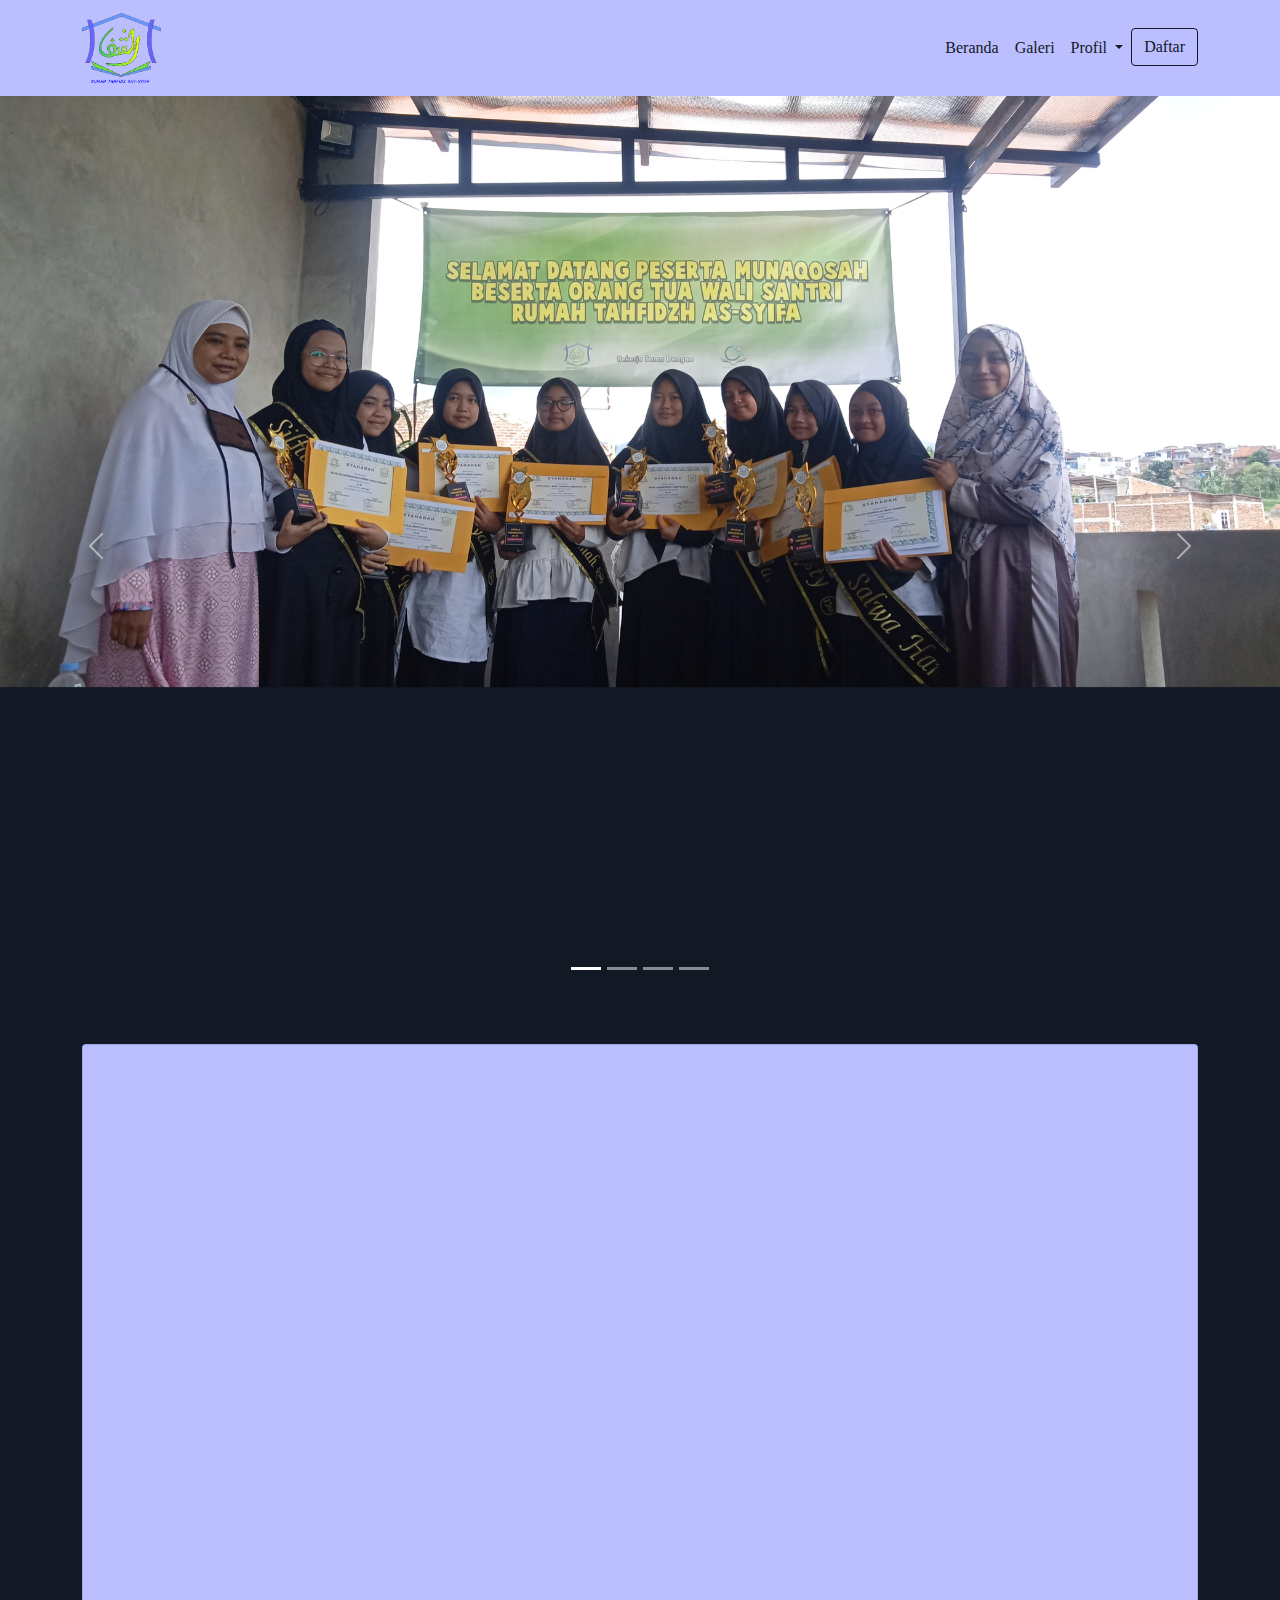
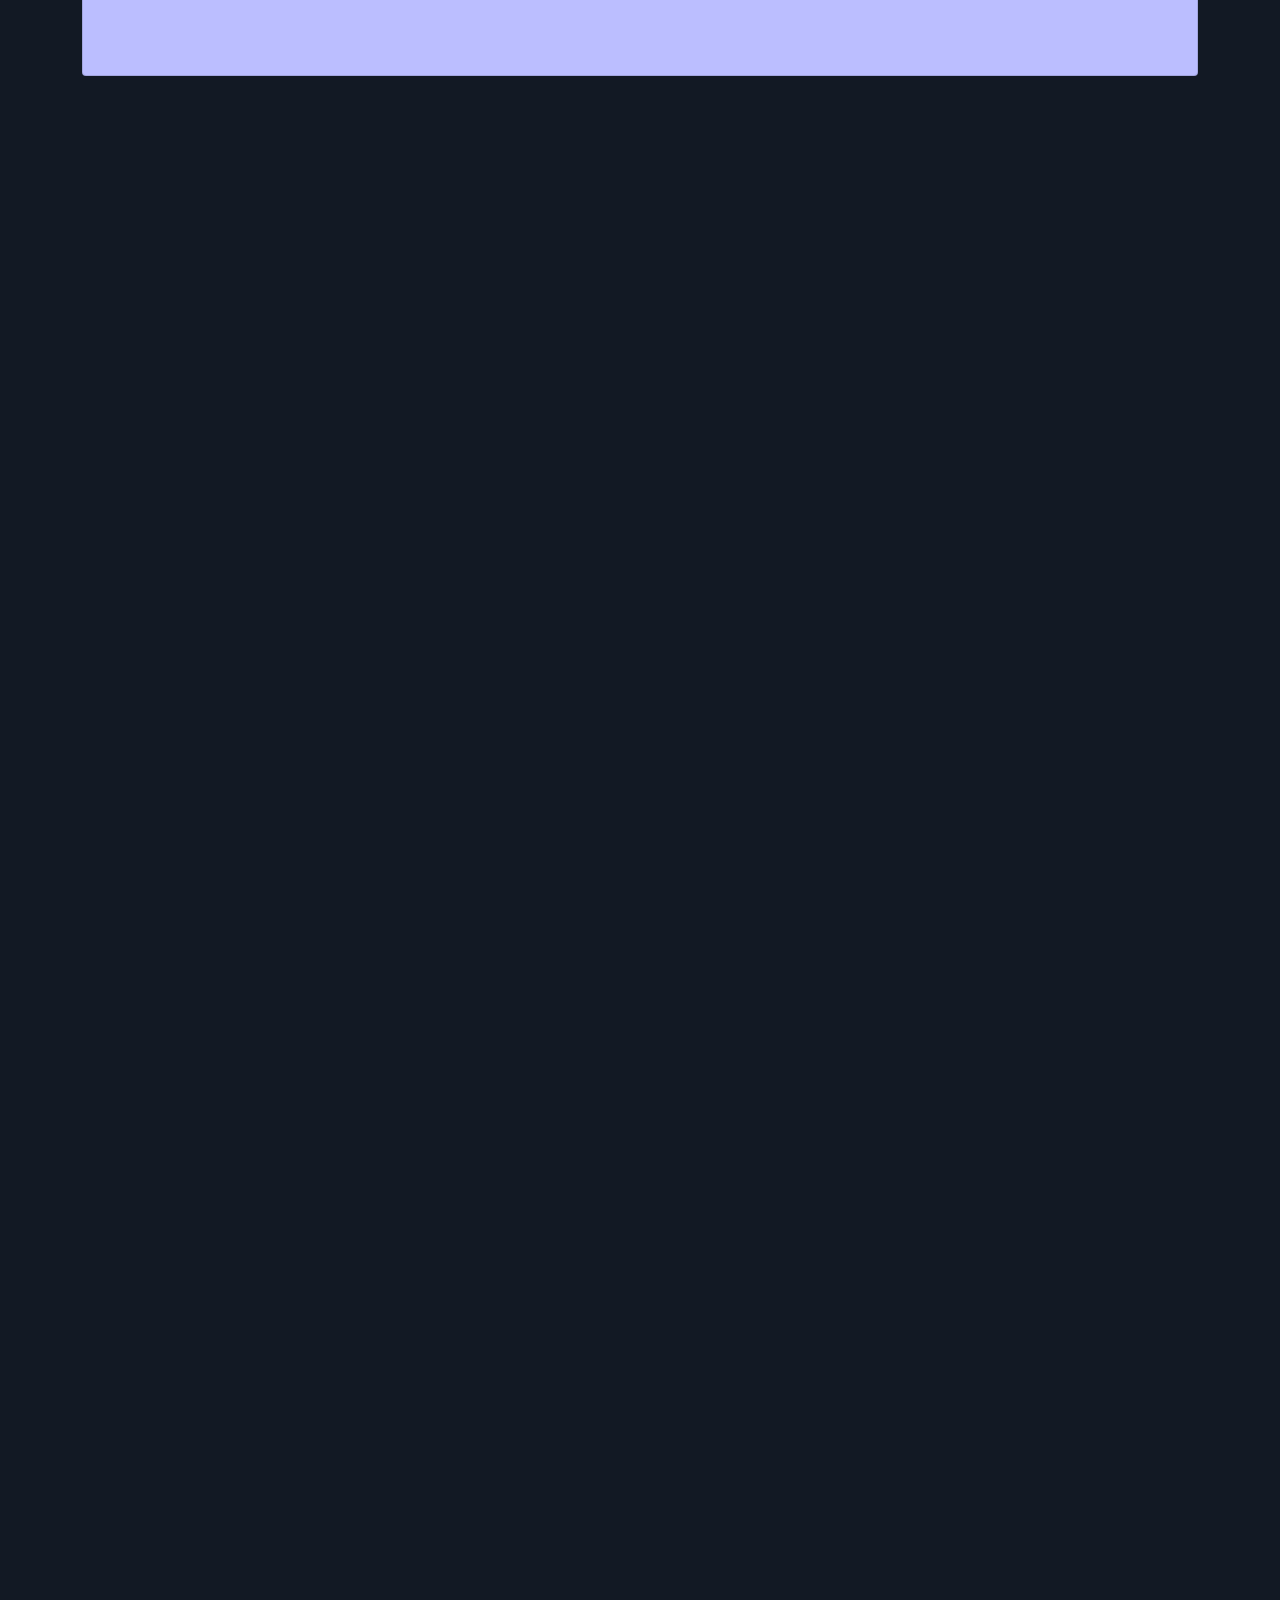
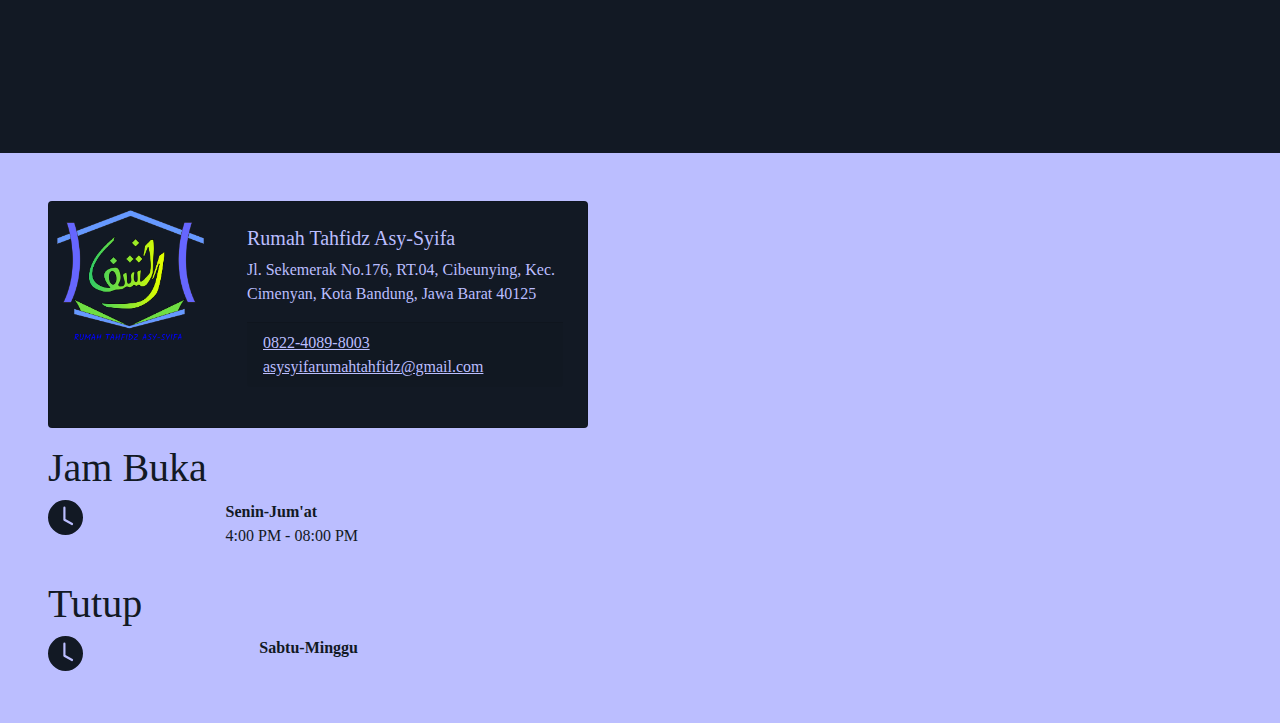
<file: rumahtahfidzasysyifa/index.html>
<!DOCTYPE html>
<html lang="en">

<head>
    <meta charset="UTF-8">
    <meta http-equiv="X-UA-Compatible" content="IE=edge">
    <meta name="viewport" content="width=device-width, initial-scale=1.0">
    <title>Rumah Tahfidz Asy Syifa</title>
    <link rel="stylesheet" href="dist/css/bootstrap.css">
    <link rel="stylesheet" href="css/main.css">
    <link rel="stylesheet" href="css/style.css">
    <link href="https://unpkg.com/aos@2.3.1/dist/aos.css" rel="stylesheet">

</head>

<body class="bg-dark text-primary">
    <!-- navbar -->
    <nav class="navbar navbar-expand-sm navbar-dark bg-primary">
        <div class="container">
            <a class="navbar-brand" href="#"><img src="img/logov2.png" alt="" height="70"></a>
            <button class="navbar-toggler" type="button" data-bs-toggle="collapse" data-bs-target="#navbarNav"
                aria-controls="navbarNav" aria-expanded="false" aria-label="Toggle navigation">
                <span class="navbar-toggler-icon"></span>
            </button>
            <div class="collapse navbar-collapse justify-content-end text-end" id="navbarNav">
                <ul class="navbar-nav">
                    <li class="nav-item">
                        <a class="nav-link" href="index.html">Beranda</a>
                    </li>
                    <li class="nav-item">
                        <a class="nav-link" href="view/galeri.html">Galeri</a>
                    </li>
                    <li class="nav-item dropdown">
                        <a class="nav-link dropdown-toggle" href="#" id="navbarScrollingDropdown" role="button"
                            data-bs-toggle="dropdown" aria-expanded="false">
                            Profil
                        </a>
                        <ul class="dropdown-menu" aria-labelledby="navbarScrollingDropdown">
                            <li><a class="dropdown-item" href="view/visi misi.html">Visi Misi</a></li>
                            <li><a class="dropdown-item" href="#">Guru</a></li>
                        </ul>
                    </li>
                    <li>
                        <a class="btn btn-outline-dark" href="view/daftar.html">Daftar</a>
                    </li>
                </ul>
            </div>
        </div>
    </nav>
    <!-- carousel -->
    <div class="position-relative">

        <div id="carouselExampleIndicators" class="carousel slide shadow-inset" data-bs-ride="carousel">
            <div class="carousel-indicators">
                <button type="button" data-bs-target="#carouselExampleIndicators" data-bs-slide-to="0" class="active"
                    aria-current="true" aria-label="Slide 1"></button>
                <button type="button" data-bs-target="#carouselExampleIndicators" data-bs-slide-to="1"
                    aria-label="Slide 2"></button>
                <button type="button" data-bs-target="#carouselExampleIndicators" data-bs-slide-to="2"
                    aria-label="Slide 3"></button>
                <button type="button" data-bs-target="#carouselExampleIndicators" data-bs-slide-to="3"
                    aria-label="Slide 4"></button>
            </div>
            <div class="carousel-inner">
                <div class="carousel-item active">
                    <img src="img/1.jpg" class="" alt="Foto Carousel">
                </div>
                <div class="carousel-item">
                    <img src="img/2.jpeg" class="" alt="Foto Carousel">
                </div>
                <div class="carousel-item">
                    <img src="img/3.jpg" class="" alt="Foto Carousel">
                </div>
                <div class="carousel-item">
                    <img src="img/4.jpg" class="" alt="Foto Carousel">
                </div>
                <button class="carousel-control-prev" type="button" data-bs-target="#carouselExampleIndicators"
                    data-bs-slide="prev">
                    <span class="carousel-control-prev-icon" aria-hidden="true"></span>
                    <span class="visually-hidden">Previous</span>
                </button>
                <button class="carousel-control-next" type="button" data-bs-target="#carouselExampleIndicators"
                    data-bs-slide="next">
                    <span class="carousel-control-next-icon" aria-hidden="true"></span>
                    <span class="visually-hidden">Next</span>
                </button>
            </div>
        </div>
    </div>

    <!-- container -->
    <div class="container my-5">
        <!-- Tentang Kami -->
        <div class="card mb-5">
            <div class="row">
                <div class="col-md-4 text-center sambutan" data-aos="fade-right">
                    <img src="img/hero remove.bg.png" class="img-fluid rounded-start " alt="Sambutan">
                </div>
                <div class="col-md-8" data-aos="fade-down">
                    <div class="card-body">
                        <h5 class="card-title">
                            <h1 class="text-dark">Tentang Rumah Tahfidz Asy Syifa</h1>
                        </h5>
                        <p class="card-text text-dark"> Rumah Tahfidz Asy Syifa merupakan Lembaga yang meyelenggarakan
                            pembelajaran mengenal Al
                            -Qur’an yang
                            bergerak
                            dalam
                            lingkup Pendidikan Al Qur’an dan sosial. Berawal dari banyaknya anak anak Selepas sekolah
                            Dasar malu atau
                            tidak
                            mau lagi
                            mengaji ke masjid / Madrasah dan anak anak yang sangat memerlukan perhatian yang khusus
                            karena memang sistem
                            pembelajarannya harus bersifat privat. Sehingga kami tergerak untuk mendirikan sebuah tempat
                            pembinaan bagi
                            calon calon
                            generasi Qur’ani.</p>
                        <p class="card-text text-dark"> Mulai dari anak anak di sekitar dan berjalan apa adanya dengan
                            ruang
                            pembelajaran seadanya
                            (ruang Tamu),
                            satu
                            demi satu
                            para tetangga menitipkan anak anaknya kepada kami. Dan karena sudah tidak memadai lagi maka
                            kami
                            memanfaatkan
                            Root Top
                            menjadi ruang belajar yang menyenangkan. Alhamdulillah 11 orang anak telah berhasil mutQin
                            juz 30 dalam
                            waktu
                            kurang
                            dari setahun.</p>
                        <p class="card-text text-dark"> Seiring dengan berjalannya waktu tekad kami ingin mewujudkan
                            generasi
                            muslim yang cerdas
                            ,senang mengaji
                            menghapal dan
                            mengamalkan Al Qur’an semakin mendalam dan Alhamdulillah terwujud pada tahun 2020 dengan
                            nama Rumah Tahfidz
                            Asy
                            Syifa.</p>
                    </div>
                </div>
            </div>
        </div>

        <h1 class="mb-5" data-aos="zoom-out-down">Program Pembelajaran Rumah Tahfidz Asy Syifa</h1>
        <!-- Program Pembelajaran -->
        <div class="row text-dark" data-aos="zoom-in" data-aos-delay="300">
            <div class="card-group align-items-end">
                <div class="col-md-4 mb-4">
                    <div class="card mb-3">
                        <img src="img/tasmi.jpeg" class="card-img-top" alt="foto Tasmi">
                        <div class="card-body">
                            <div class="card-header card-title mb-1">
                                Tasmi
                            </div>
                            <p class="card-text">Merupakan salah satu program lembaga Rumah Tahfidz Asy Syifa,
                                program ini dilaksanakan pada setiap hari jumat</p>
                        </div>
                    </div>
                </div>
                <div class="col-md-4 mb-4">
                    <div class="card mb-3">
                        <img src="img/tasmi kubra.jpeg" class="card-img-top" alt="foto Tasmi Kubra">
                        <div class="card-body">
                            <div class="card-header card-title mb-1">
                                Tasmi kubra
                            </div>
                            <p class="card-text">Merupakan salah satu program lembaga Rumah Tahfidz Asy Syifa,
                                program ini dilaksanakan pada setiap 1 Bulan sekali</p>
                        </div>
                    </div>
                </div>
                <div class="col-md-4 mb-4">
                    <div class="card mb-3">
                        <img src="img/panah.jpeg" class="card-img-top" alt="foto Tasmi">
                        <div class="card-body">
                            <div class="card-header card-title mb-1">
                                Panahan
                            </div>
                            <p class="card-text">Merupakan salah satu program lembaga Rumah Tahfidz Asy Syifa,
                                program ini dilaksanakan pada setiap Ahad ke 5</p>
                        </div>
                    </div>
                </div>
            </div>
        </div>
        <div class="row text-dark" data-aos="zoom-in" data-aos-delay="400">
            <div class="card-group">
                <div class="col-md-6 mb-4">
                    <div class="card mb-3">
                        <div class="row g-0">
                            <div class="col-md-4">
                                <img src="img/private tahsin.jpeg" class="img-fluid rounded-start"
                                    alt="Foto Privte Tahsin">
                            </div>
                            <div class="col-md-8">
                                <div class="card-body">
                                    <div class="card-header card-title mb-1">
                                        Private Tahsin
                                    </div>
                                    <p class="card-text">Merupakan salah satu program unggulan dari Lembaga Rumah
                                        Tahfidz
                                        Asy Syifa,
                                        program ini memudahkan peserta
                                        untuk belajar Al-Qur`an khususnya Tahsin atau perbaikan bacaan Al-Quran dengan
                                        sistem
                                        belajar secara pribadi, artinya 1
                                        pengajar membimbing 1 murid (atau lebih sesuai permintaan)</p>
                                </div>
                            </div>
                        </div>
                    </div>
                </div>
                <div class="col-md-6 mb-4">
                    <div class="card mb-3">
                        <!-- abc -->
                        <div class="card-header card-title mb-1">
                            FDQ (Fun Day With Qur'an)
                        </div>
                        <ul class="nav nav-tabs" id="myTab" role="tablist">
                            <li class="nav-item" role="presentation">
                                <button class="nav-link active" id="mabit-tab" data-bs-toggle="tab"
                                    data-bs-target="#mabit" type="button" role="tab" aria-controls="mabit"
                                    aria-selected="true">mabit</button>
                            </li>
                            <li class="nav-item" role="presentation">
                                <button class="nav-link" id="senamPagi-tab" data-bs-toggle="tab"
                                    data-bs-target="#senamPagi" type="button" role="tab" aria-controls="senamPagi"
                                    aria-selected="false">senamPagi</button>
                            </li>
                        </ul>
                        <div class="tab-content" id="myTabContent">
                            <div class="card mb-3 tab-pane fade show active" id="mabit" role="tabpanel"
                                aria-labelledby="mabit-tab">
                                <div class="card-body">
                                    <p class="card-text">Merupakan salah satu program unggulan dari Lembaga Rumah
                                        Tahfidz
                                        Asy Syifa,
                                        program ini dilaksanakan 1
                                        semester sekali pada saat liburan Sekolah, Programnya mengarah pada
                                        pendidikan anak
                                        dan
                                        mengajarkan kepada anak bahwa
                                        menghafal Al-Quran itu menyenangkan dan mudah</p>
                                </div>
                                <img src="img/mabit2.jpg" class="card-img-bottom" alt="foto Mabit">

                            </div>
                            <div class="card mb-3 tab-pane fade show" id="senamPagi" role="tabpanel"
                                aria-labelledby="senamPagi-tab">
                                <div class="card-body">
                                    <p class="card-text">Merupakan salah satu program unggulan dari Lembaga Rumah
                                        Tahfidz
                                        Asy Syifa,
                                        program ini dilaksanakan 1
                                        semester sekali pada saat liburan Sekolah, Programnya mengarah pada
                                        pendidikan anak
                                        dan
                                        mengajarkan kepada anak bahwa
                                        menghafal Al-Quran itu menyenangkan dan mudah</p>
                                </div>
                                <img src="img/senam.jpg" class="card-img-bottom" alt="foto Senam Pagi">

                            </div>
                        </div>
                    </div>
                </div>
            </div>
        </div>

        <!-- Motto Hidup Siswa -->
        <div id="carouselExampleDark" class="carousel carousel-primary slide mb-5" data-bs-ride="carousel"
            data-aos="flip-down" data-aos-delay="300">
            <h1 class="text-center">Motto Hidup Santri</h1>
            <div class="carousel-indicators">
                <button type="button" data-bs-target="#carouselExampleDark" data-bs-slide-to="0" class="active"
                    aria-current="true" aria-label="Slide 1"></button>
                <button type="button" data-bs-target="#carouselExampleDark" data-bs-slide-to="1"
                    aria-label="Slide 2"></button>
            </div>
            <div class="carousel-inner">
                <div class="carousel-item active motto-item" data-bs-interval="10000">
                    <div class="carousel-caption">
                        <p>Tidak ada hal yang sia-sia dalam belajar karna ilmu akan bermanfaat pada waktunya</p>
                    </div>
                </div>
                <div class="carousel-item motto-item" data-bs-interval="2000">
                    <div class="carousel-caption">
                        <p>Selalu belajarlah dari kesalahan dan buat kesalahan itu sebagai pengalaman, agar kita bisa
                            lebih baik di masa depan</p>
                    </div>
                </div>
            </div>
            <button class="carousel-control-prev" type="button" data-bs-target="#carouselExampleDark"
                data-bs-slide="prev">
                <span class="carousel-control-prev-icon" aria-hidden="true"></span>
                <span class="visually-hidden">Previous</span>
            </button>
            <button class="carousel-control-next" type="button" data-bs-target="#carouselExampleDark"
                data-bs-slide="next">
                <span class="carousel-control-next-icon" aria-hidden="true"></span>
                <span class="visually-hidden">Next</span>
            </button>
        </div>
        <!-- Motto Hidup Siswa -->
        <div id="quotes" class="carousel carousel-primary slide" data-bs-ride="carousel" data-aos="flip-down"
            data-aos-delay="500">
            <h1 class="text-center">Quotes</h1>
            <div class="carousel-indicators">
                <button type="button" data-bs-target="#quotes" data-bs-slide-to="0" class="active" aria-current="true"
                    aria-label="Slide 1"></button>
                <button type="button" data-bs-target="#quotes" data-bs-slide-to="1" aria-label="Slide 2"></button>
                <button type="button" data-bs-target="#quotes" data-bs-slide-to="2" aria-label="Slide 3"></button>
                <button type="button" data-bs-target="#quotes" data-bs-slide-to="3" aria-label="Slide 4"></button>
                <button type="button" data-bs-target="#quotes" data-bs-slide-to="4" aria-label="Slide 5"></button>
            </div>
            <div class="carousel-inner">
                <div class="carousel-item active motto-item" data-bs-interval="10000">
                    <div class="carousel-caption">
                        <p>AlQur’an itu Indah Ia membuatku senang Ketika sedih,menenangkan Ketika stress, memberi
                            dukungan Ketika lemah Firman Allah yang begitu Indah
                        </p>
                    </div>
                </div>
                <div class="carousel-item motto-item" data-bs-interval="2000">
                    <div class="carousel-caption">
                        <p>Barang siapa yang membaca Al Qur’an dan menghapalkannya maka Allaoh akan memasukannya dalam
                            Surga serta akan memberi
                            syafaat kepada 10 orang dari keluarganya yang seharusnya masuk neraka. <span
                                class="blockquote-footer"> ( HR Ibnu Majah)</span></p>
                    </div>
                </div>
                <div class="carousel-item motto-item">
                    <div class="carousel-caption">
                        <p>Pelajarilah Al Qur’an per lima ayat, niscaya akan lebih mudah menghafalnya.Pertama kali nabi
                            didatangi malaikat Jibril
                            pun untuk menyampaikan lima ayat berurutan.<span class="blockquote-footer"> (Abu
                                Al-Aliyah)</span></p>
                    </div>
                </div>
                <div class="carousel-item motto-item">
                    <div class="carousel-caption">
                        <p>Jika Al Qur’an itu mulia dan menghapalkannya adalah kemuliaan maka utntuk mencapai mulia
                            tidaklah bisa dicapai dengan
                            cara biasa tetapi perlu perjuangan</p>
                    </div>
                </div>
                <div class="carousel-item motto-item">
                    <div class="carousel-caption">
                        <p>Sesungguhnya diantara manusia ada keluarga Allah SWT.Para Sahabat berkata:’Siapakah mereka ya
                            Rasulullah?’ Beliau
                            bersabda:”mereka ahlul qur’an,keluarga Allah dan orang yang terdekatnya”. <span
                                class="blockquote-footer"> (HR Ahmad)</span>
                        </p>
                    </div>
                </div>


            </div>
            <button class="carousel-control-prev" type="button" data-bs-target="#quotes" data-bs-slide="prev">
                <span class="carousel-control-prev-icon" aria-hidden="true"></span>
                <span class="visually-hidden">Previous</span>
            </button>
            <button class="carousel-control-next" type="button" data-bs-target="#quotes" data-bs-slide="next">
                <span class="carousel-control-next-icon" aria-hidden="true"></span>
                <span class="visually-hidden">Next</span>
            </button>
        </div>

    </div>
    <!-- footer -->
    <footer class="bg-primary p-5 text-dark">
        <div class="row">
            <div class="col">
                <!-- card -->
                <div class="card mb-3 bg-dark text-primary p-2" style="max-width: 540px;">
                    <div class="row g-0">
                        <div class="col-md-4">
                            <img src="img/logov2.png" alt="" height="130">
                        </div>
                        <div class="col-md-8">
                            <div class="card-body">
                                <h5 class="card-title">Rumah Tahfidz Asy-Syifa</h5>
                                <p class="card-text">Jl. Sekemerak No.176, RT.04, Cibeunying, Kec. Cimenyan,
                                    Kota
                                    Bandung, Jawa Barat 40125</p>
                                <p class="card-footer ">
                                    <a href="tel:082210567128" class="text-primary">0822-4089-8003</a>
                                    <a href="mailto:asysyifarumahtahfidz@gmail.com"
                                        class="text-primary">asysyifarumahtahfidz@gmail.com</a>
                                </p>
                            </div>
                        </div>
                    </div>
                </div>
                <div style="max-width: 310px;">
                    <h1>Jam Buka</h1>
                    <div class="d-flex w-100 justify-content-between  mb-3">
                        <h5 class="mb-1"><svg xmlns="http://www.w3.org/2000/svg" width="35" height="35"
                                fill="currentColor" class="bi bi-clock-fill" viewBox="0 0 16 16">
                                <path
                                    d="M16 8A8 8 0 1 1 0 8a8 8 0 0 1 16 0zM8 3.5a.5.5 0 0 0-1 0V9a.5.5 0 0 0 .252.434l3.5 2a.5.5 0 0 0 .496-.868L8 8.71V3.5z" />
                            </svg></h5>
                        <div>
                            <b>Senin-Jum'at</b>
                            <p>4:00 PM - 08:00 PM</p>
                        </div>
                    </div>
                    <h1>Tutup</h1>
                    <div class="d-flex w-100 justify-content-between">
                        <h5 class="mb-1"><svg xmlns="http://www.w3.org/2000/svg" width="35" height="35"
                                fill="currentColor" class="bi bi-clock-fill" viewBox="0 0 16 16">
                                <path
                                    d="M16 8A8 8 0 1 1 0 8a8 8 0 0 1 16 0zM8 3.5a.5.5 0 0 0-1 0V9a.5.5 0 0 0 .252.434l3.5 2a.5.5 0 0 0 .496-.868L8 8.71V3.5z" />
                            </svg></h5>
                        <div>
                            <b>Sabtu-Minggu</b>
                        </div>
                    </div>
                </div>
            </div>

            <div class="col">
                <iframe
                    src="https://www.google.com/maps/embed?pb=!1m18!1m12!1m3!1d4576.335573282481!2d107.64830853414657!3d-6.892310102894534!2m3!1f0!2f0!3f0!3m2!1i1024!2i768!4f13.1!3m3!1m2!1s0x2e68e772262c70df%3A0x39cdc88635ac8132!2sRumah%20Tahfidz%20Asy%20Syifa!5e0!3m2!1sid!2sid!4v1630547478420!5m2!1sid!2sid"
                    width="600" height="450" style="border:0;" allowfullscreen="" loading="lazy"
                    alt="Map Rumah Tahfidz Asy Syifa"></iframe>
            </div>
        </div>
    </footer>
</body>
<script src="dist/js/bootstrap.js"></script>
<script src="https://unpkg.com/aos@2.3.1/dist/aos.js"></script>
<script>
    AOS.init({
        duration: 1000,
    })
</script>

</html>
</file>
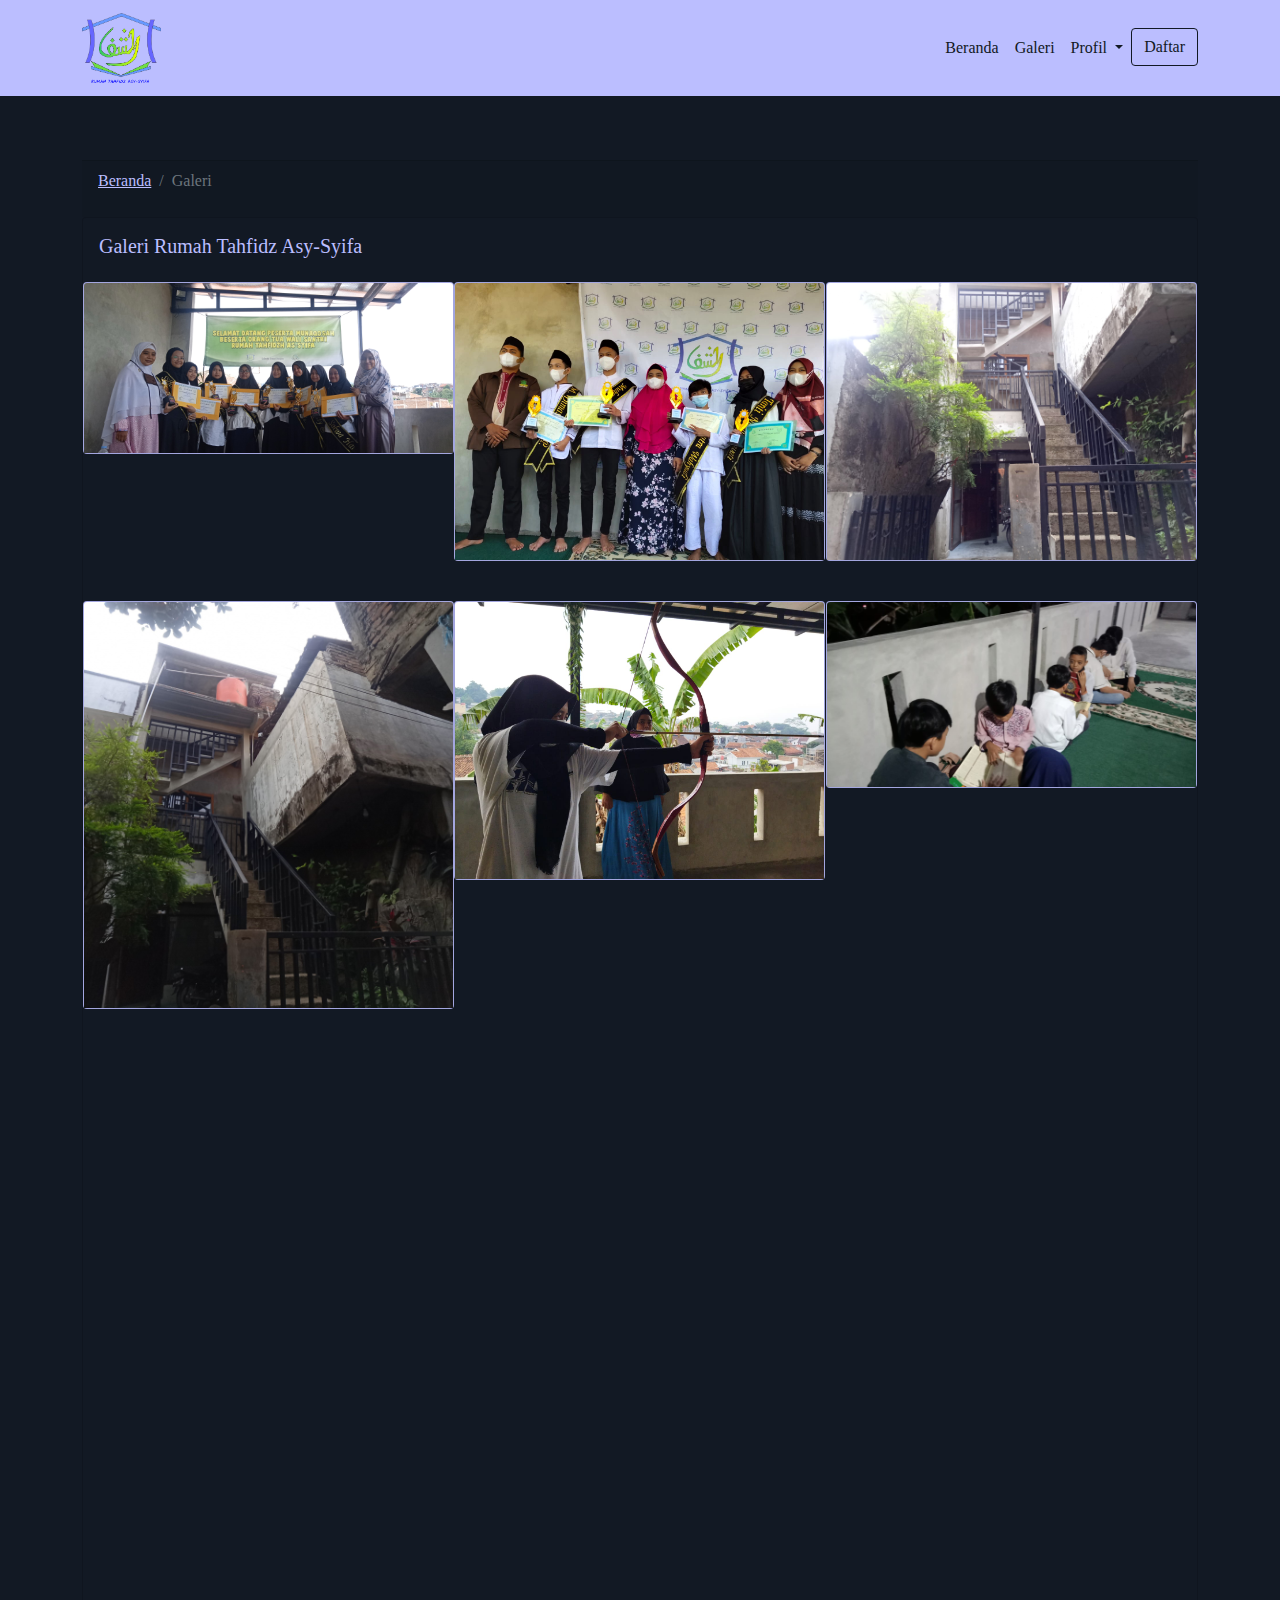
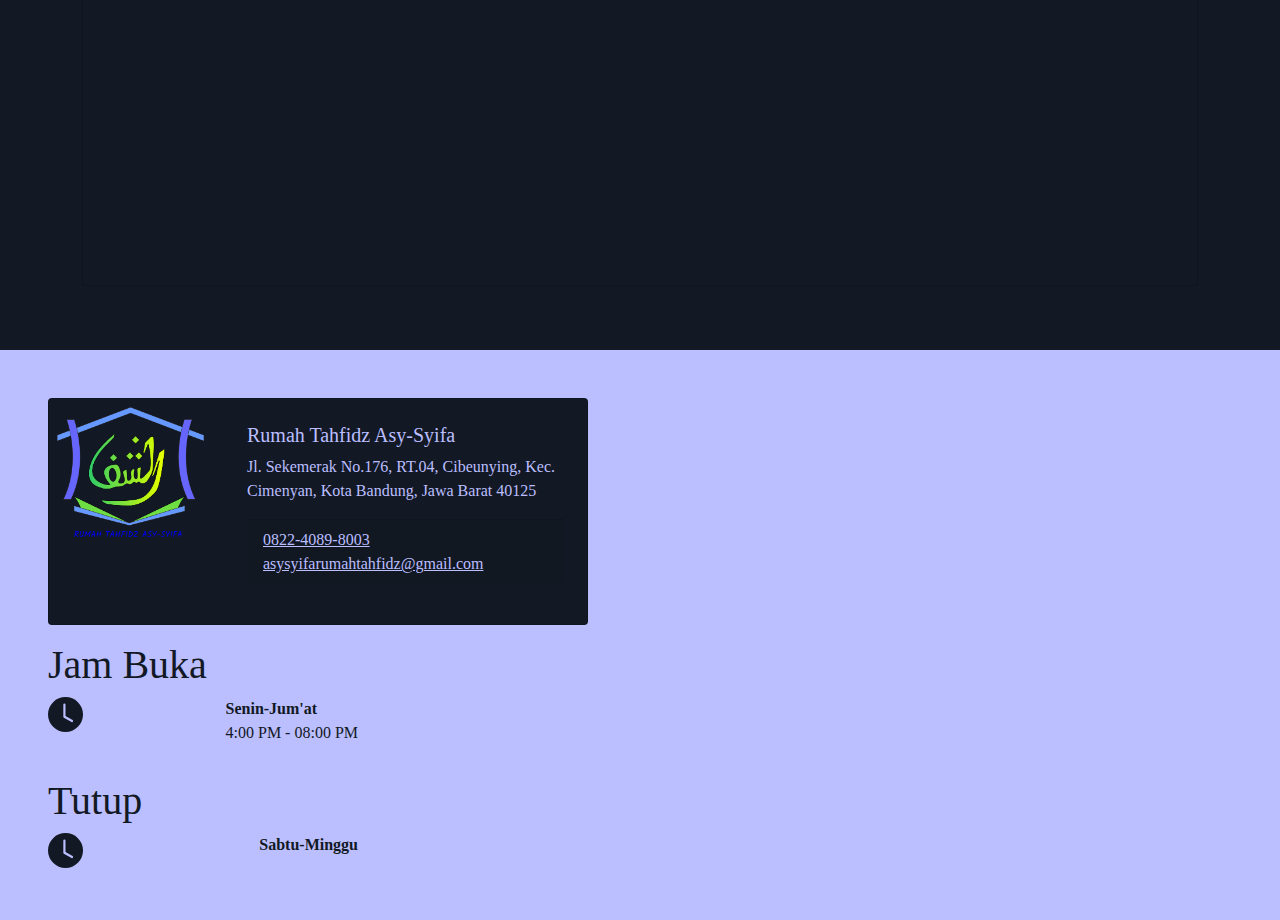
<file: rumahtahfidzasysyifa/view/galeri.html>
<!DOCTYPE html>
<html lang="en">

<head>
    <meta charset="UTF-8">
    <meta http-equiv="X-UA-Compatible" content="IE=edge">
    <meta name="viewport" content="width=device-width, initial-scale=1.0">
    <title>Visi misi</title>
    <link rel="stylesheet" href="../dist/css/bootstrap.css">
    <link rel="stylesheet" href="../css/main.css">
    <link rel="stylesheet" href="../css/style.css">
    <link href="https://unpkg.com/aos@2.3.1/dist/aos.css" rel="stylesheet">

</head>

<body class="bg-dark text-primary">
    <!-- navbar -->
    <nav class="navbar navbar-expand-sm navbar-dark bg-primary">
        <div class="container">
            <a class="navbar-brand" href="#"><img src="../img/logov2.png" alt="" height="70"></a>
            <button class="navbar-toggler" type="button" data-bs-toggle="collapse" data-bs-target="#navbarNav"
                aria-controls="navbarNav" aria-expanded="false" aria-label="Toggle navigation">
                <span class="navbar-toggler-icon"></span>
            </button>
            <div class="collapse navbar-collapse justify-content-end text-end" id="navbarNav">
                <ul class="navbar-nav">
                    <li class="nav-item">
                        <a class="nav-link" href="../index.html">Beranda</a>
                    </li>
                    <li class="nav-item">
                        <a class="nav-link" href="galeri.html">Galeri</a>
                    </li>
                    <li class="nav-item dropdown">
                        <a class="nav-link dropdown-toggle" href="#" id="navbarScrollingDropdown" role="button"
                            data-bs-toggle="dropdown" aria-expanded="false">
                            Profil
                        </a>
                        <ul class="dropdown-menu" aria-labelledby="navbarScrollingDropdown">
                            <li><a class="dropdown-item" href="visi misi.html">Visi Misi</a></li>
                            <li><a class="dropdown-item" href="#">Guru</a></li>
                        </ul>
                    </li>
                    <li>
                        <a class="btn btn-outline-dark" href="daftar.html">Daftar</a>
                    </li>
                </ul>
            </div>
        </div>
    </nav>
    <div class="container mt-5  bg-dark text-primary py-3">
        <div class="card-footer">
            <nav aria-label="breadcrumb">
                <ol class="breadcrumb">
                    <li class="breadcrumb-item"><a href="../index.html">Beranda</a></li>
                    <li class="breadcrumb-item active" aria-current="page">Galeri</li>
                </ol>
            </nav>
        </div>
        <!-- card -->
        <div class="card  bg-dark mb-5">
            <div class="card-body">
                <h5 class="card-title">Galeri Rumah Tahfidz Asy-Syifa</h5>
            </div>
            <div class="row text-dark">
                <div class="card-group">
                    <div class="col-md-4 mb-4" data-aos="flip-left">
                        <div class="card mb-3">
                            <img src="../img/1.jpg" class="card-img-top" alt="foto Galeri">
                        </div>
                    </div>
                    <div class="col-md-4 mb-4" data-aos="flip-left">
                        <div class="card mb-3">
                            <img src="../img/2.jpeg" class="card-img-top" alt="foto Galeri">
                        </div>
                    </div>
                    <div class="col-md-4 mb-4" data-aos="flip-left">
                        <div class="card mb-3">
                            <img src="../img/3.jpg" class="card-img-top" alt="foto Galeri">
                        </div>
                    </div>
                    <div class="col-md-4 mb-4" data-aos="flip-left">
                        <div class="card mb-3">
                            <img src="../img/4.jpg" class="card-img-top" alt="foto Galeri">
                        </div>
                    </div>
                    <div class="col-md-4 mb-4" data-aos="flip-left">
                        <div class="card mb-3">
                            <img src="../img/panah.jpeg" class="card-img-top" alt="foto Galeri">
                        </div>
                    </div>
                    <div class="col-md-4 mb-4" data-aos="flip-left">
                        <div class="card mb-3">
                            <img src="../img/tasmi.jpeg" class="card-img-top" alt="foto Galeri">
                        </div>
                    </div>
                    <div class="col-md-4 mb-4" data-aos="flip-left">
                        <div class="card mb-3">
                            <img src="../img/tasmi kubra.jpeg" class="card-img-top" alt="foto Galeri">
                        </div>
                    </div>
                    <div class="col-md-4 mb-4" data-aos="flip-left">
                        <div class="card mb-3">
                            <img src="../img/galeri1.jpeg" class="card-img-top" alt="foto Galeri">
                        </div>
                    </div>
                    <div class="col-md-4 mb-4" data-aos="flip-left">
                        <div class="card mb-3">
                            <img src="../img/private tahsin.jpeg" class="card-img-top" alt="foto Galeri">
                        </div>
                    </div>
                    <div class="col-md-4 mb-4" data-aos="flip-left">
                        <div class="card mb-3">
                            <img src="../img/mabit2.jpg" class="card-img-top" alt="foto Galeri">
                        </div>
                    </div>
                    <div class="col-md-4 mb-4" data-aos="flip-left">
                        <div class="card mb-3">
                            <img src="../img/senam.jpg" class="card-img-top" alt="foto Galeri">
                        </div>
                    </div>
                    <div class="col-md-4 mb-4" data-aos="flip-left">
                        <div class="card mb-3">
                            <img src="../img/mabit.jpg" class="card-img-top" alt="foto Galeri">
                        </div>
                    </div>
                </div>
            </div>
        </div>

    </div>
    <!-- footer -->
    <footer class="bg-primary p-5 text-dark">
        <div class="row">
            <div class="col">
                <!-- card -->
                <div class="card mb-3 bg-dark text-primary p-2" style="max-width: 540px;">
                    <div class="row g-0">
                        <div class="col-md-4">
                            <img src="../img/logov2.png" alt="" height="130">
                        </div>
                        <div class="col-md-8">
                            <div class="card-body">
                                <h5 class="card-title">Rumah Tahfidz Asy-Syifa</h5>
                                <p class="card-text">Jl. Sekemerak No.176, RT.04, Cibeunying, Kec. Cimenyan,
                                    Kota
                                    Bandung, Jawa Barat 40125</p>
                                <p class="card-footer ">
                                    <a href="tel:082210567128" class="text-primary">0822-4089-8003</a>
                                    <a href="mailto:asysyifarumahtahfidz@gmail.com"
                                        class="text-primary">asysyifarumahtahfidz@gmail.com</a>
                                </p>
                            </div>
                        </div>
                    </div>
                </div>
                <div style="max-width: 310px;">
                    <h1>Jam Buka</h1>
                    <div class="d-flex w-100 justify-content-between  mb-3">
                        <h5 class="mb-1"><svg xmlns="http://www.w3.org/2000/svg" width="35" height="35"
                                fill="currentColor" class="bi bi-clock-fill" viewBox="0 0 16 16">
                                <path
                                    d="M16 8A8 8 0 1 1 0 8a8 8 0 0 1 16 0zM8 3.5a.5.5 0 0 0-1 0V9a.5.5 0 0 0 .252.434l3.5 2a.5.5 0 0 0 .496-.868L8 8.71V3.5z" />
                            </svg></h5>
                        <div>
                            <b>Senin-Jum'at</b>
                            <p>4:00 PM - 08:00 PM</p>
                        </div>
                    </div>
                    <h1>Tutup</h1>
                    <div class="d-flex w-100 justify-content-between">
                        <h5 class="mb-1"><svg xmlns="http://www.w3.org/2000/svg" width="35" height="35"
                                fill="currentColor" class="bi bi-clock-fill" viewBox="0 0 16 16">
                                <path
                                    d="M16 8A8 8 0 1 1 0 8a8 8 0 0 1 16 0zM8 3.5a.5.5 0 0 0-1 0V9a.5.5 0 0 0 .252.434l3.5 2a.5.5 0 0 0 .496-.868L8 8.71V3.5z" />
                            </svg></h5>
                        <div>
                            <b>Sabtu-Minggu</b>
                        </div>
                    </div>
                </div>
            </div>

            <div class="col">
                <iframe
                    src="https://www.google.com/maps/embed?pb=!1m18!1m12!1m3!1d4576.335573282481!2d107.64830853414657!3d-6.892310102894534!2m3!1f0!2f0!3f0!3m2!1i1024!2i768!4f13.1!3m3!1m2!1s0x2e68e772262c70df%3A0x39cdc88635ac8132!2sRumah%20Tahfidz%20Asy%20Syifa!5e0!3m2!1sid!2sid!4v1630547478420!5m2!1sid!2sid"
                    width="600" height="450" style="border:0;" allowfullscreen="" loading="lazy"
                    alt="Map Rumah Tahfidz Asy Syifa"></iframe>
            </div>
        </div>
    </footer>
</body>
<script src="../dist/js/bootstrap.js"></script>
<script src="https://unpkg.com/aos@2.3.1/dist/aos.js"></script>
<script>
    AOS.init({
        duration: 1000,
    })
</script>

</html>
</file>
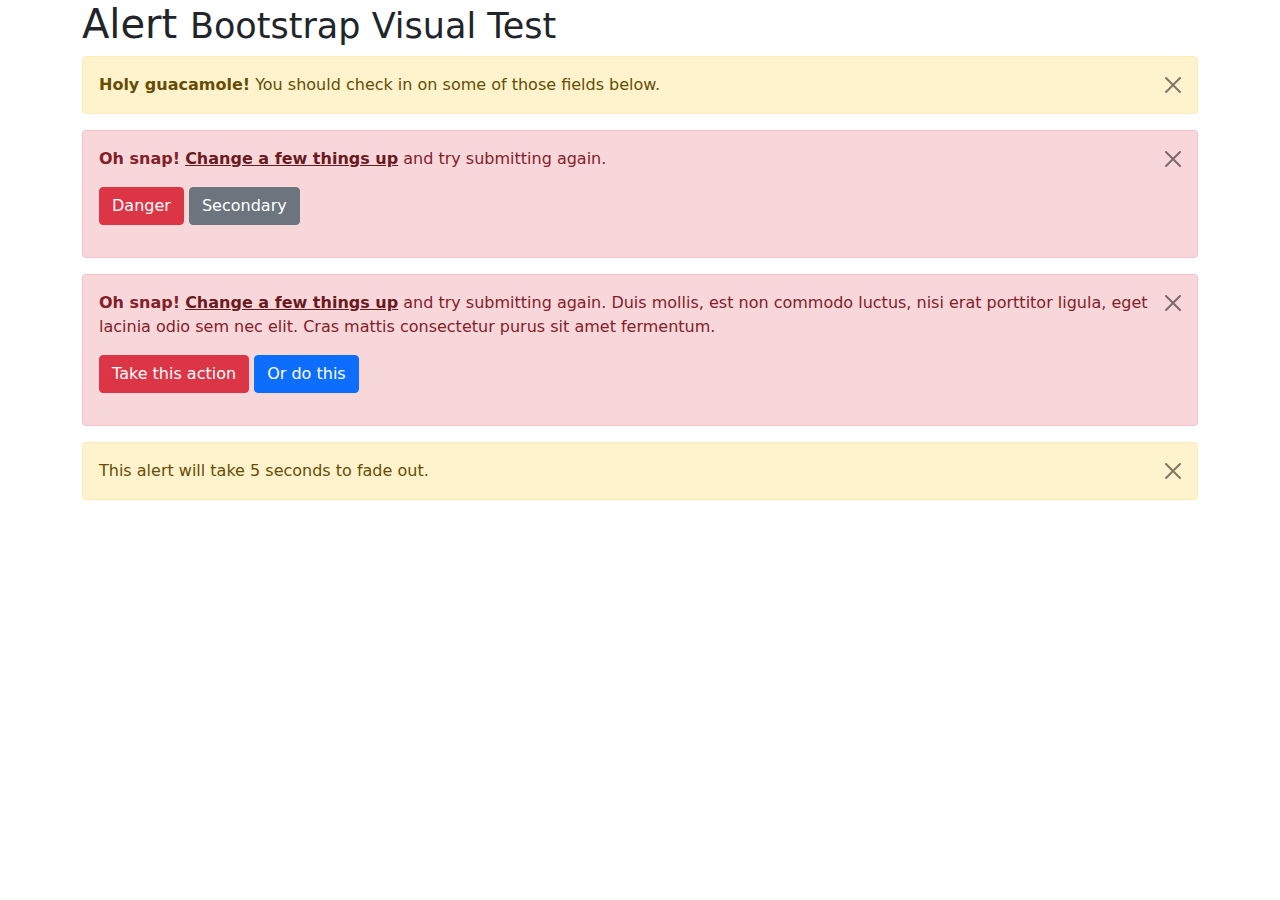
<file: rumahtahfidzasysyifa/js/tests/visual/alert.html>
<!doctype html>
<html lang="en">
  <head>
    <meta charset="utf-8">
    <meta name="viewport" content="width=device-width, initial-scale=1">
    <link href="../../../dist/css/bootstrap.min.css" rel="stylesheet">
    <title>Alert</title>
  </head>
  <body>
    <div class="container">
      <h1>Alert <small>Bootstrap Visual Test</small></h1>

      <div class="alert alert-warning alert-dismissible fade show" role="alert">
        <button type="button" class="btn-close" data-bs-dismiss="alert" aria-label="Close"></button>
        <strong>Holy guacamole!</strong> You should check in on some of those fields below.
      </div>

      <div class="alert alert-danger alert-dismissible fade show" role="alert">
        <button type="button" class="btn-close" data-bs-dismiss="alert" aria-label="Close"></button>
        <p>
          <strong>Oh snap!</strong> <a href="#" class="alert-link">Change a few things up</a> and try submitting again.
        </p>
        <p>
          <button type="button" class="btn btn-danger">Danger</button>
          <button type="button" class="btn btn-secondary">Secondary</button>
        </p>
      </div>

      <div class="alert alert-danger alert-dismissible fade show" role="alert">
        <button type="button" class="btn-close" data-bs-dismiss="alert" aria-label="Close"></button>
        <p>
          <strong>Oh snap!</strong> <a href="#" class="alert-link">Change a few things up</a> and try submitting again. Duis mollis, est non commodo luctus, nisi erat porttitor ligula, eget lacinia odio sem nec elit. Cras mattis consectetur purus sit amet fermentum.
        </p>
        <p>
          <button type="button" class="btn btn-danger">Take this action</button>
          <button type="button" class="btn btn-primary">Or do this</button>
        </p>
      </div>

      <div class="alert alert-warning alert-dismissible fade show" role="alert" style="transition-duration: 5s;">
        <button type="button" class="btn-close" data-bs-dismiss="alert" aria-label="Close"></button>
        This alert will take 5 seconds to fade out.
      </div>
    </div>

    <script src="../../dist/dom/event-handler.js"></script>
    <script src="../../dist/dom/selector-engine.js"></script>
    <script src="../../dist/dom/data.js"></script>
    <script src="../../dist/base-component.js"></script>
    <script src="../../dist/alert.js"></script>
  </body>
</html>
</file>
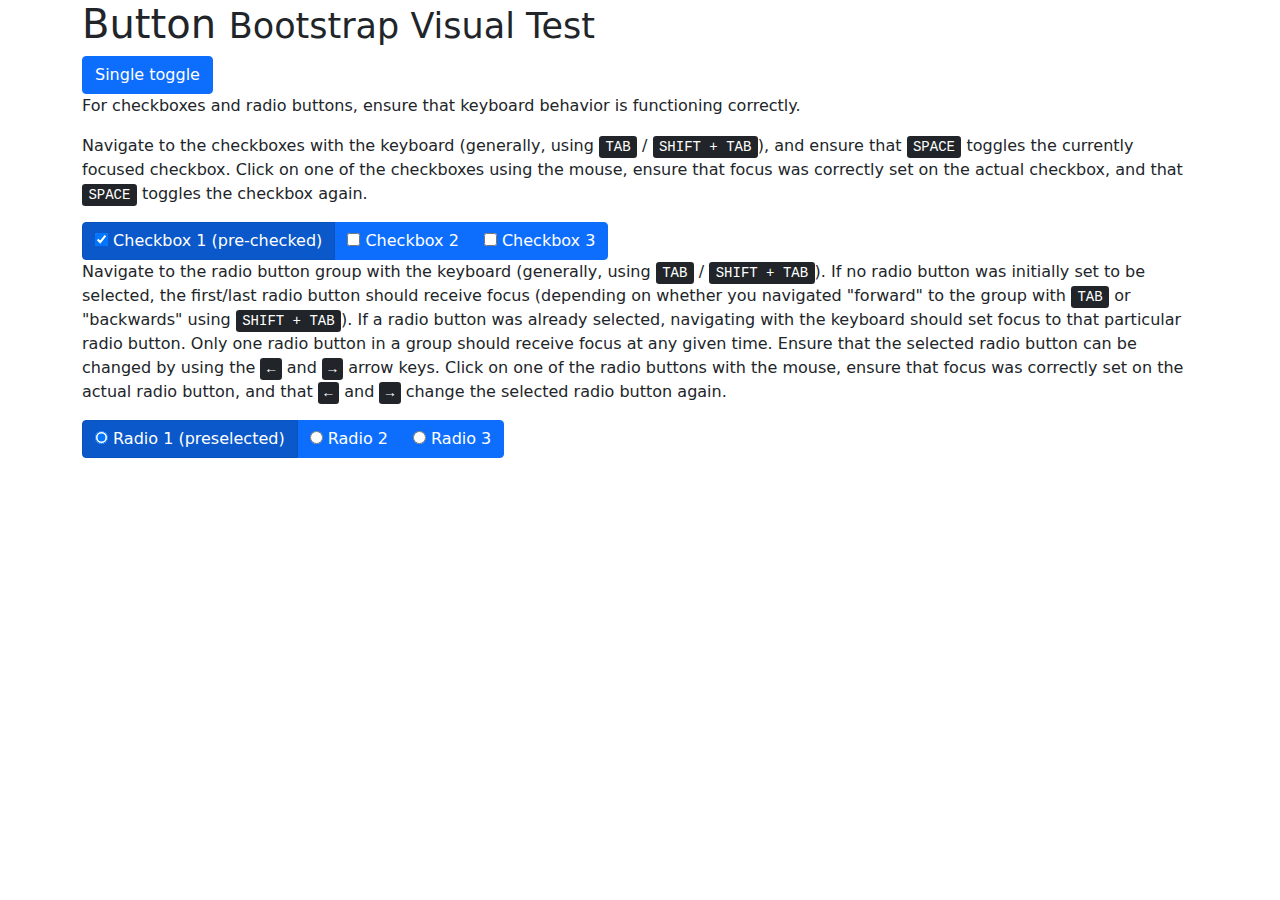
<file: rumahtahfidzasysyifa/js/tests/visual/button.html>
<!doctype html>
<html lang="en">
  <head>
    <meta charset="utf-8">
    <meta name="viewport" content="width=device-width, initial-scale=1">
    <link href="../../../dist/css/bootstrap.min.css" rel="stylesheet">
    <title>Button</title>
  </head>
  <body>
    <div class="container">
      <h1>Button <small>Bootstrap Visual Test</small></h1>

      <button type="button" class="btn btn-primary" data-bs-toggle="button" aria-pressed="false" autocomplete="off">
        Single toggle
      </button>

      <p>For checkboxes and radio buttons, ensure that keyboard behavior is functioning correctly.</p>
      <p>Navigate to the checkboxes with the keyboard (generally, using <kbd>TAB</kbd> / <kbd>SHIFT + TAB</kbd>), and ensure that <kbd>SPACE</kbd> toggles the currently focused checkbox. Click on one of the checkboxes using the mouse, ensure that focus was correctly set on the actual checkbox, and that <kbd>SPACE</kbd> toggles the checkbox again.</p>

      <div class="btn-group" data-bs-toggle="buttons">
        <label class="btn btn-primary active">
          <input type="checkbox" checked autocomplete="off"> Checkbox 1 (pre-checked)
        </label>
        <label class="btn btn-primary">
          <input type="checkbox" autocomplete="off"> Checkbox 2
        </label>
        <label class="btn btn-primary">
          <input type="checkbox" autocomplete="off"> Checkbox 3
        </label>
      </div>

      <p>Navigate to the radio button group with the keyboard (generally, using <kbd>TAB</kbd> / <kbd>SHIFT + TAB</kbd>). If no radio button was initially set to be selected, the first/last radio button should receive focus (depending on whether you navigated "forward" to the group with <kbd>TAB</kbd> or "backwards" using <kbd>SHIFT + TAB</kbd>). If a radio button was already selected, navigating with the keyboard should set focus to that particular radio button. Only one radio button in a group should receive focus at any given time.  Ensure that the selected radio button can be changed by using the <kbd>←</kbd> and <kbd>→</kbd> arrow keys. Click on one of the radio buttons with the mouse,  ensure that focus was correctly set on the actual radio button, and that <kbd>←</kbd> and <kbd>→</kbd> change the selected radio button again.</p>

      <div class="btn-group" data-bs-toggle="buttons">
        <label class="btn btn-primary active">
          <input type="radio" name="options" id="option1" autocomplete="off" checked> Radio 1 (preselected)
        </label>
        <label class="btn btn-primary">
          <input type="radio" name="options" id="option2" autocomplete="off"> Radio 2
        </label>
        <label class="btn btn-primary">
          <input type="radio" name="options" id="option3" autocomplete="off"> Radio 3
        </label>
      </div>
    </div>

    <script src="../../dist/dom/event-handler.js"></script>
    <script src="../../dist/dom/selector-engine.js"></script>
    <script src="../../dist/dom/data.js"></script>
    <script src="../../dist/base-component.js"></script>
    <script src="../../dist/button.js"></script>
  </body>
</html>
</file>
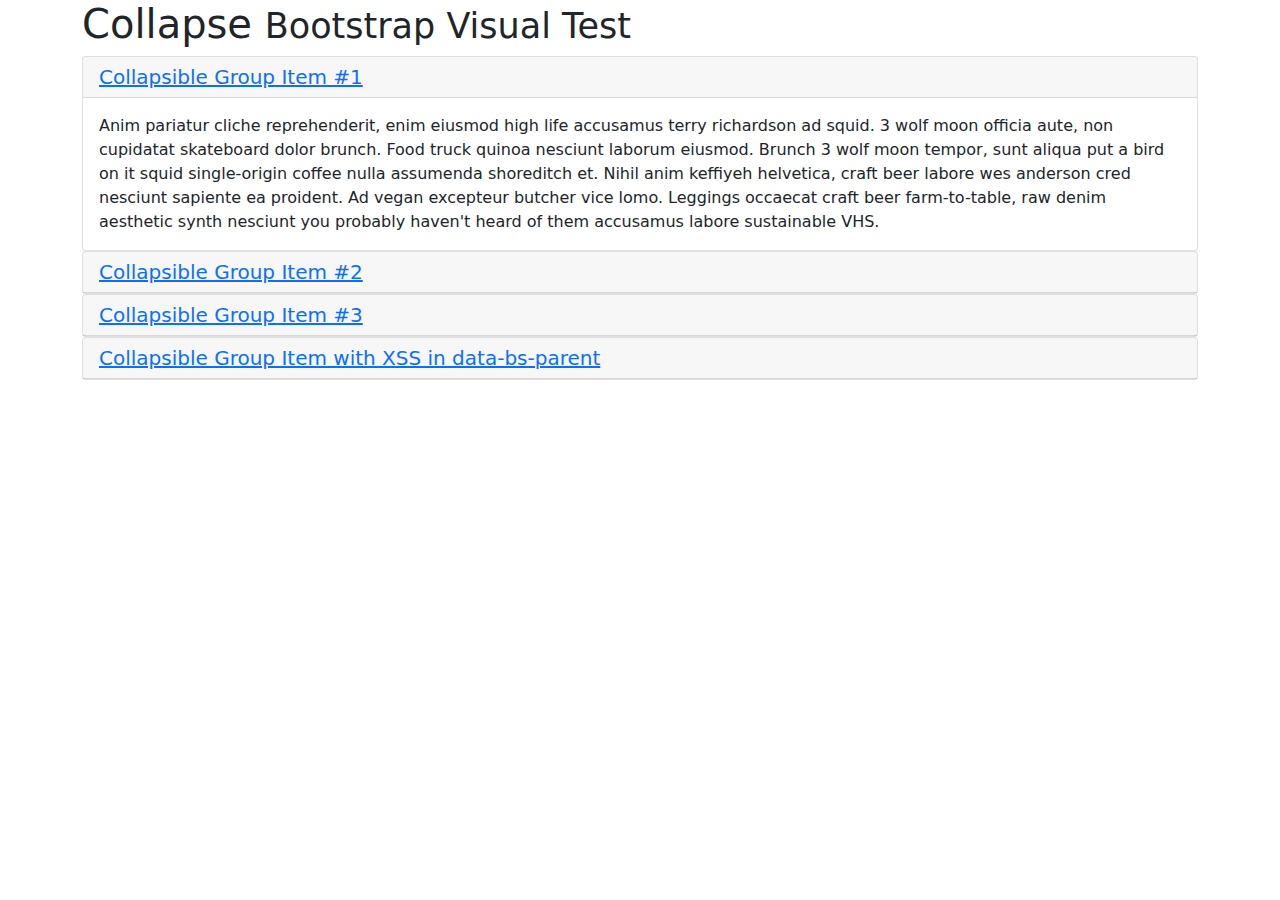
<file: rumahtahfidzasysyifa/js/tests/visual/collapse.html>
<!doctype html>
<html lang="en">
  <head>
    <meta charset="utf-8">
    <meta name="viewport" content="width=device-width, initial-scale=1">
    <link href="../../../dist/css/bootstrap.min.css" rel="stylesheet">
    <title>Collapse</title>
  </head>
  <body>
    <div class="container">
      <h1>Collapse <small>Bootstrap Visual Test</small></h1>

      <div id="accordion" role="tablist">
        <div class="card" role="presentation">
          <div class="card-header" role="tab" id="headingOne">
            <h5 class="mb-0">
              <a data-bs-toggle="collapse" href="#collapseOne" aria-expanded="true" aria-controls="collapseOne">
                Collapsible Group Item #1
              </a>
            </h5>
          </div>

          <div id="collapseOne" class="collapse show" data-bs-parent="#accordion" role="tabpanel" aria-labelledby="headingOne">
            <div class="card-body">
              Anim pariatur cliche reprehenderit, enim eiusmod high life accusamus terry richardson ad squid. 3 wolf moon officia aute, non cupidatat skateboard dolor brunch. Food truck quinoa nesciunt laborum eiusmod. Brunch 3 wolf moon tempor, sunt aliqua put a bird on it squid single-origin coffee nulla assumenda shoreditch et. Nihil anim keffiyeh helvetica, craft beer labore wes anderson cred nesciunt sapiente ea proident. Ad vegan excepteur butcher vice lomo. Leggings occaecat craft beer farm-to-table, raw denim aesthetic synth nesciunt you probably haven't heard of them accusamus labore sustainable VHS.
            </div>
          </div>
        </div>
        <div class="card" role="presentation">
          <div class="card-header" role="tab" id="headingTwo">
            <h5 class="mb-0">
              <a class="collapsed" data-bs-toggle="collapse" href="#collapseTwo" aria-expanded="false" aria-controls="collapseTwo">
                Collapsible Group Item #2
              </a>
            </h5>
          </div>
          <div id="collapseTwo" class="collapse" data-bs-parent="#accordion" role="tabpanel" aria-labelledby="headingTwo">
            <div class="card-body">
              Anim pariatur cliche reprehenderit, enim eiusmod high life accusamus terry richardson ad squid. 3 wolf moon officia aute, non cupidatat skateboard dolor brunch. Food truck quinoa nesciunt laborum eiusmod. Brunch 3 wolf moon tempor, sunt aliqua put a bird on it squid single-origin coffee nulla assumenda shoreditch et. Nihil anim keffiyeh helvetica, craft beer labore wes anderson cred nesciunt sapiente ea proident. Ad vegan excepteur butcher vice lomo. Leggings occaecat craft beer farm-to-table, raw denim aesthetic synth nesciunt you probably haven't heard of them accusamus labore sustainable VHS.
            </div>
          </div>
        </div>
        <div class="card" role="presentation">
          <div class="card-header" role="tab" id="headingThree">
            <h5 class="mb-0">
              <a class="collapsed" data-bs-toggle="collapse" href="#collapseThree" aria-expanded="false" aria-controls="collapseThree">
                Collapsible Group Item #3
              </a>
            </h5>
          </div>
          <div id="collapseThree" class="collapse" data-bs-parent="#accordion" role="tabpanel" aria-labelledby="headingThree">
            <div class="card-body">
              Anim pariatur cliche reprehenderit, enim eiusmod high life accusamus terry richardson ad squid. 3 wolf moon officia aute, non cupidatat skateboard dolor brunch. Food truck quinoa nesciunt laborum eiusmod. Brunch 3 wolf moon tempor, sunt aliqua put a bird on it squid single-origin coffee nulla assumenda shoreditch et. Nihil anim keffiyeh helvetica, craft beer labore wes anderson cred nesciunt sapiente ea proident. Ad vegan excepteur butcher vice lomo. Leggings occaecat craft beer farm-to-table, raw denim aesthetic synth nesciunt you probably haven't heard of them accusamus labore sustainable VHS.
            </div>
          </div>
        </div>
        <div class="card" role="presentation">
          <div class="card-header" role="tab" id="headingFour">
            <h5 class="mb-0">
              <a class="collapsed" data-bs-toggle="collapse" href="#collapseFour" aria-expanded="false" aria-controls="collapseFour">
                Collapsible Group Item with XSS in data-bs-parent
              </a>
            </h5>
          </div>
          <div id="collapseFour" class="collapse" data-bs-parent="<img src=1 onerror=alert(123)>" role="tabpanel" aria-labelledby="headingFour">
            <div class="card-body">
              Anim pariatur cliche reprehenderit, enim eiusmod high life accusamus terry richardson ad squid. 3 wolf moon officia aute, non cupidatat skateboard dolor brunch. Food truck quinoa nesciunt laborum eiusmod. Brunch 3 wolf moon tempor, sunt aliqua put a bird on it squid single-origin coffee nulla assumenda shoreditch et. Nihil anim keffiyeh helvetica, craft beer labore wes anderson cred nesciunt sapiente ea proident. Ad vegan excepteur butcher vice lomo. Leggings occaecat craft beer farm-to-table, raw denim aesthetic synth nesciunt you probably haven't heard of them accusamus labore sustainable VHS.
            </div>
          </div>
        </div>
      </div>
    </div>

    <script src="../../dist/dom/event-handler.js"></script>
    <script src="../../dist/dom/selector-engine.js"></script>
    <script src="../../dist/dom/manipulator.js"></script>
    <script src="../../dist/dom/data.js"></script>
    <script src="../../dist/base-component.js"></script>
    <script src="../../dist/collapse.js"></script>
  </body>
</html>
</file>
<file: rumahtahfidzasysyifa/css/style.css>
body{
    font-family: "kalam"
}
.carousel-item{
    width: 100%;
    height: 100vh;
}
.carousel-item img{
    width: 100%;
}
.motto-item{
    height: 15vh;
}
.sambutan{
    height: 70vh;
}
.sambutan img{
    height: 100%;
}
</file>
